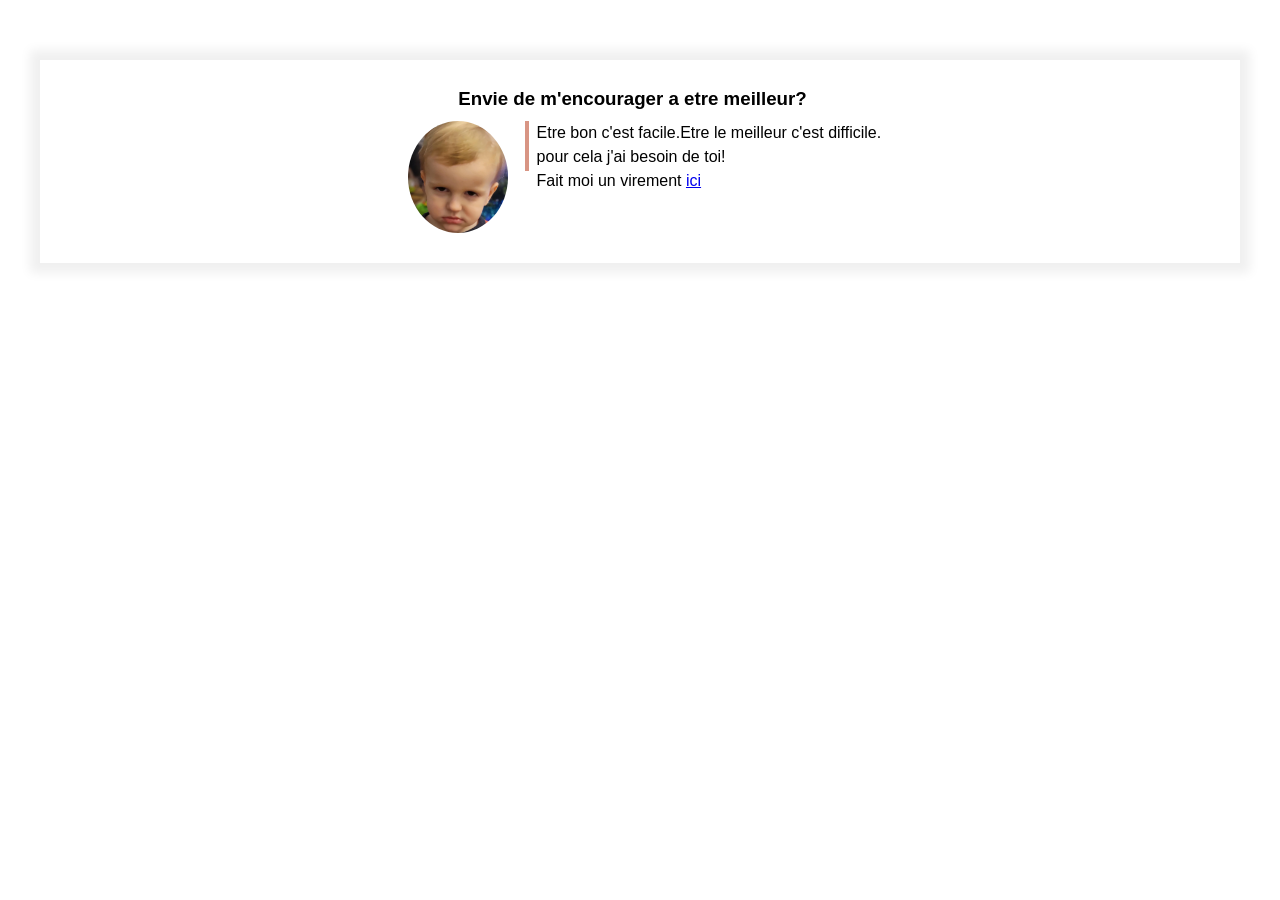
<file: contect-frame.html>
<!DOCTYPE html>
<html lang="fr"></html>
<html>
    <head>
        <meta charset="UTF-8">
        <meta name="viewport" content="width=device-width, initial-scale=1.0">
        <link rel="stylesheet" href="pro.css">
    </head>


    <body>
        <div class="section">
            <div class="frame">
                <h3>Envie de m'encourager a etre meilleur?</h3>
                <table class="frame col-portfolio">
                    <tr>
                        <td valign="top" align="right" style="width: 38.5%;"><img src="PHOTO-SITE-ASTRO/profile-iframe.webp">
                        </td>
                        <td style="text-align: left;">
                            <div style="margin-left: 13px;" class="texte-ligne-vertical">
                                Etre bon c'est facile.Etre le meilleur c'est difficile.<br>pour cela j'ai besoin de toi! <br> Fait moi un virement
                                <a href="mailto:oliviertailly@hotmail.com">ici</a>
                            </div>
                        </td>
                        
                    </tr>
                </table>
            </div>
        </div>
    </body>
</file>
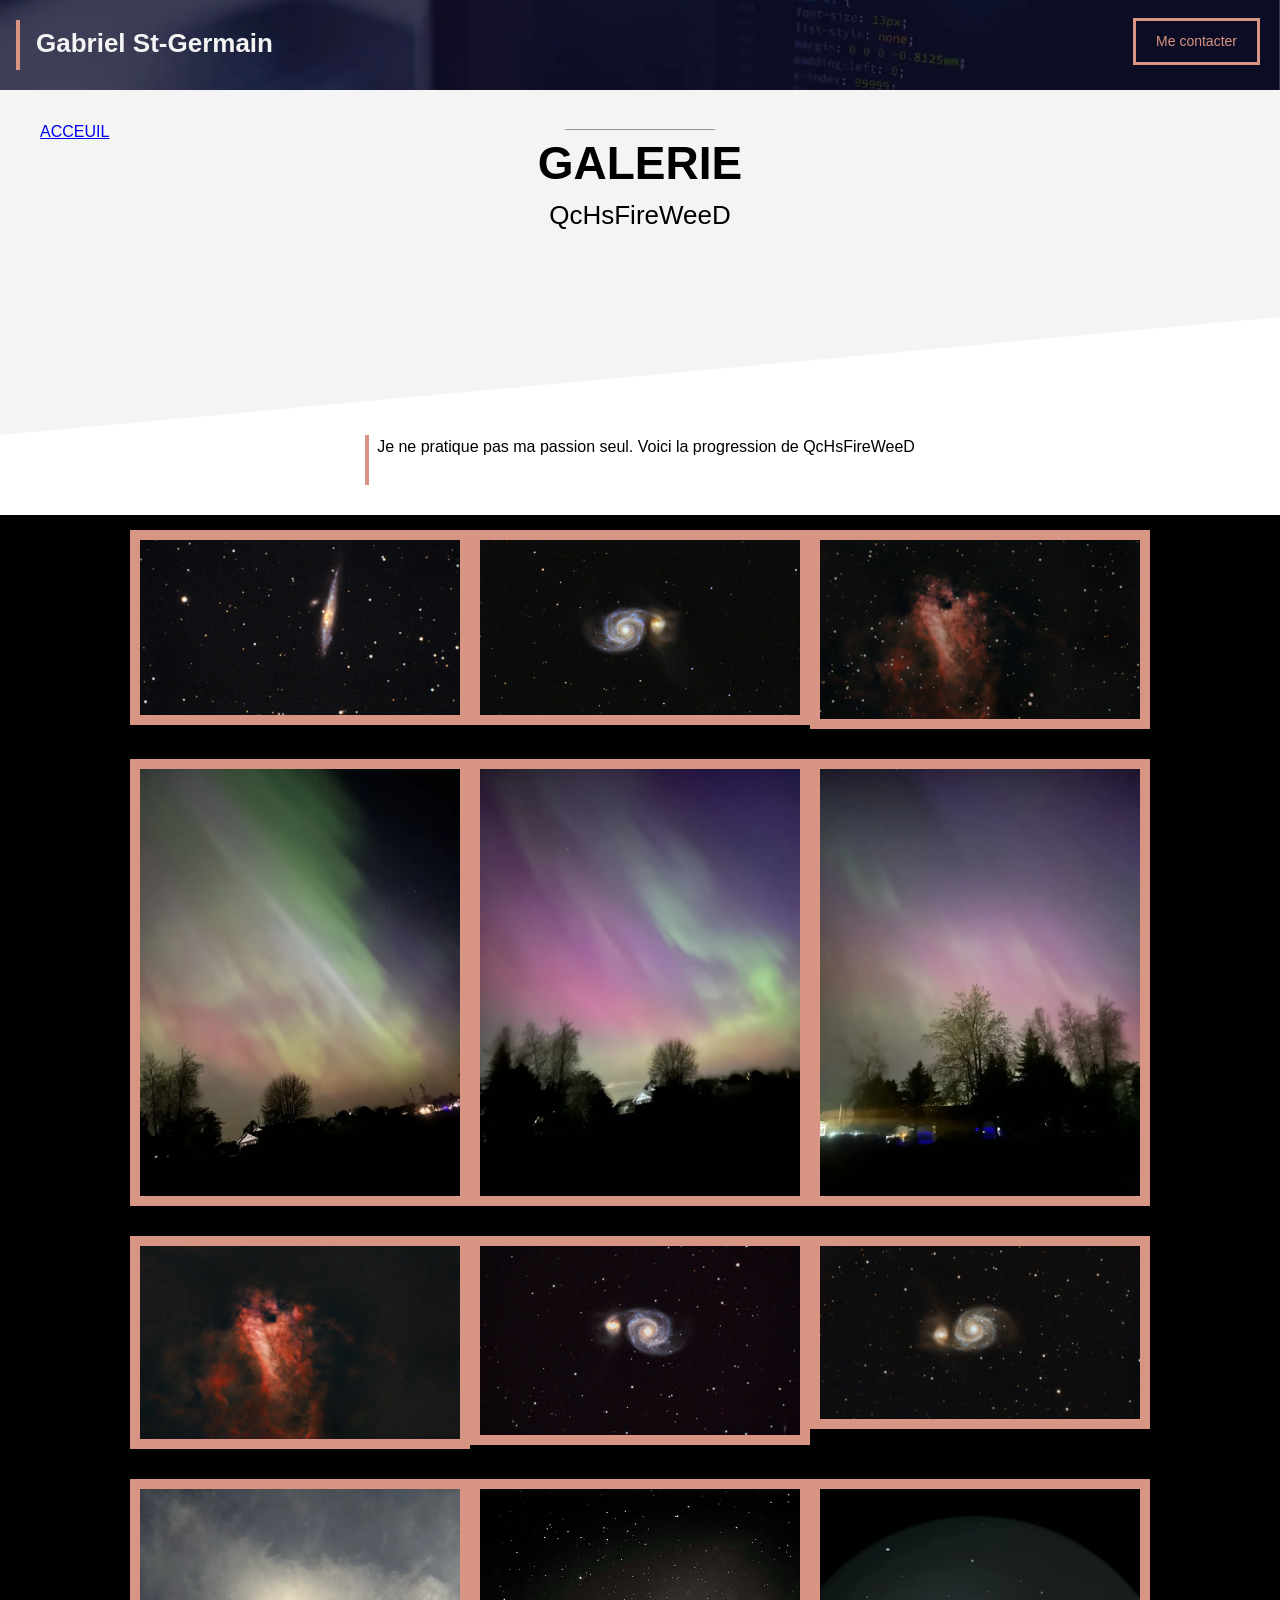
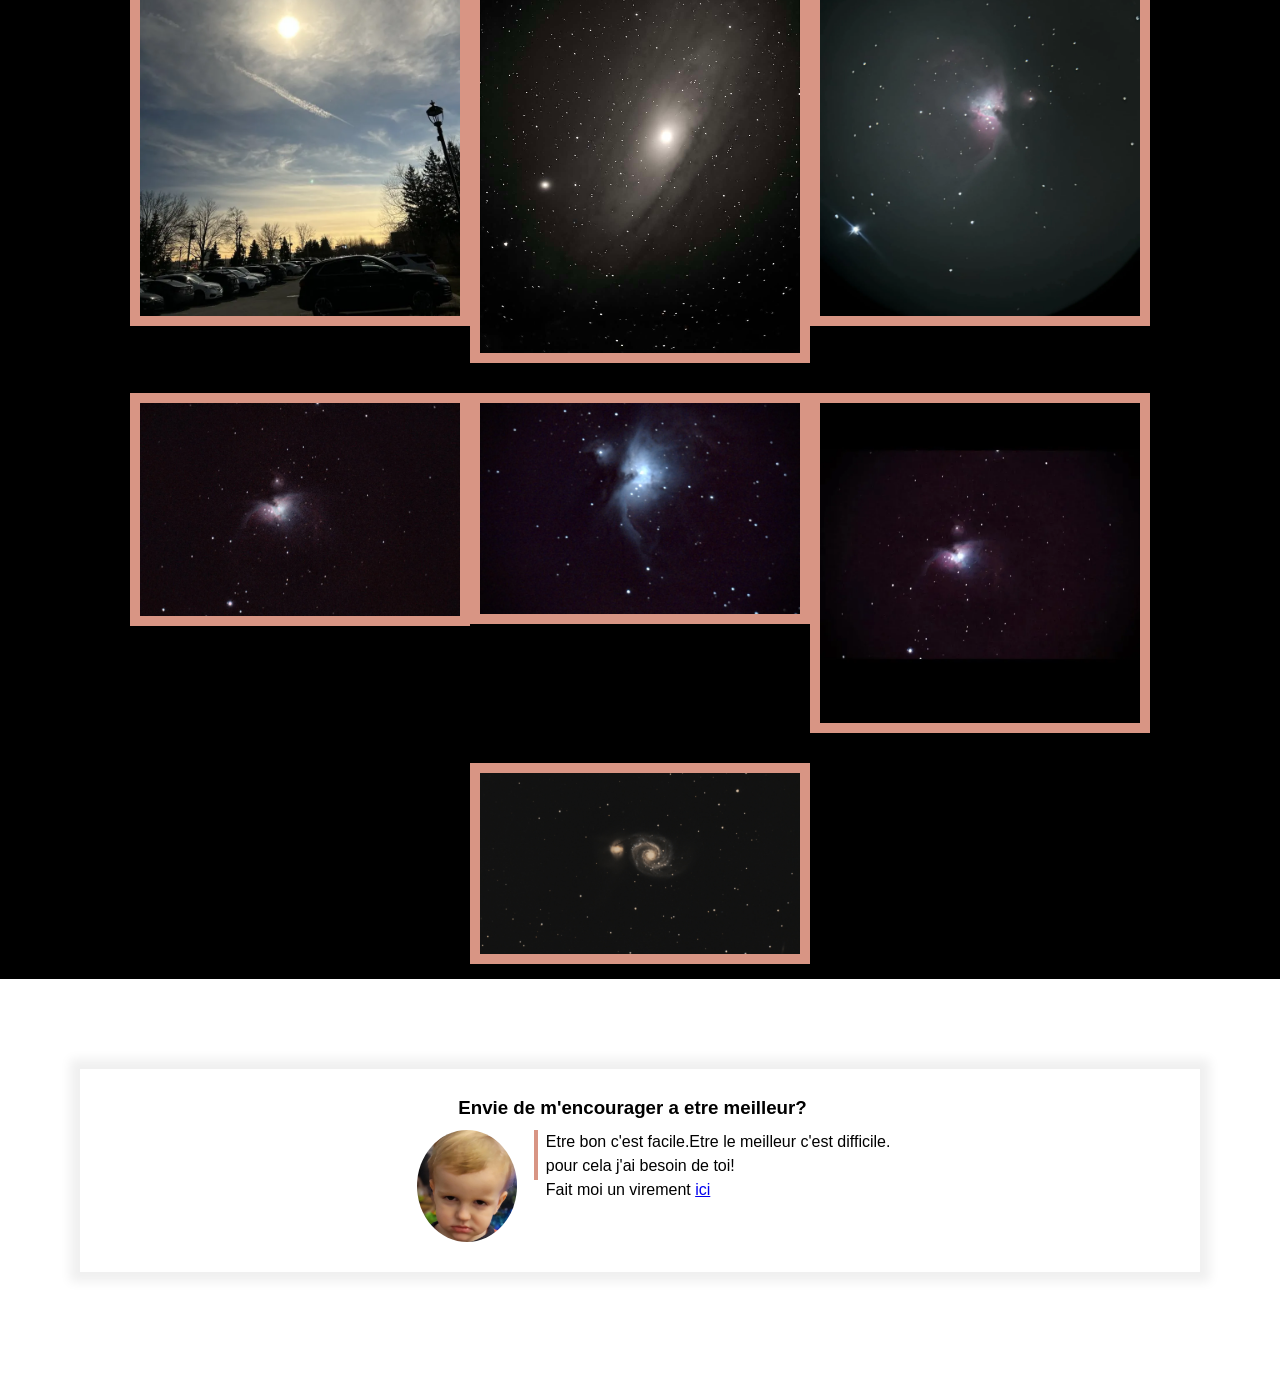
<file: galerie fireweed.html>
<!DOCTYPE html>
<html>
    <head>
        <title>Galerie QcHsFireWeeD</title>
        <meta charset="UTF-8">
        <meta name="viewport" content="width=device-width, initial-scale=1.0">
        <link rel="stylesheet" href="pro.css">
        <link rel="stylesheet" href="lightbox2-2.11.5/dist/css/lightbox.min.css">
        <script src="lightbox2-2.11.5/dist/js/lightbox-plus-jquery.min.js"></script>
    </head>
    <body>





            <!--HEADER-->
        <div class="portfolio-header">
            <div class="texte-ligne-vertical" style="margin-left: 16px; margin-top: 20px;">
                <p>Gabriel St-Germain</p>
            </div>

            <a class="contact-button" style="position: absolute; right: 20px; top: 18px;" href="mailto: hockey6699@icloud.com"> Me contacter</a>
        </div>






            <!-- SECTION GRISE TITRE-->

        <div class="section portfolio section-grise1">
            <a href="index.html">ACCEUIL</a>
            <div class="separateur" style="margin-top: -15px;" ></div>
            <h1>GALERIE</h1>
            <h2>QcHsFireWeeD</h2>
        </div>




            <!--SECTION BLANCHE CONTENUE-->

        <div class="section" style="text-align: center; padding-top: 0px;">
            <div class="texte-ligne-vertical" style="text-align: center; ">
                <p>
                    Je ne pratique pas ma passion seul. Voici la progression de QcHsFireWeeD
                </p>
            </div>
        </div>



        <div id="gab" class="galerie">

            <script>
              fetch('galerie.json')
                .then(response => response.json())
                .then(data => {
                  const galerie = data["gab"];
                  const container = document.getElementById("gab");

                  galerie.forEach(item => {
                    const link = document.createElement("a");
                    link.href = item.src;
                    link.setAttribute("data-lightbox", "fireweed");
                    link.setAttribute("data-title", item.title);

                    const img = document.createElement("img");
                    img.src = item.src;
                    img.alt = item.title;
                    img.loading = "lazy";

                    link.appendChild(img);
                    container.appendChild(link);
                  });
                })
                .catch(error => console.error("Erreur de chargement des images :", error));
            </script>




         </div>
            <!--


            <a href="" data-lightbox="fireweed" data-title=""><img src=""></a>

            <a href="" data-lightbox="fireweed" data-title=""><img src=""></a>


            -->









        <!--FRAME-->

        <div class="section">
            <iframe src="contect-frame.html" scrolling="no"/>
        </div>



        <script src="lightbox2-2.11.5/dist/js/lightbox.js"></script>
    </body>
</html>
</file>
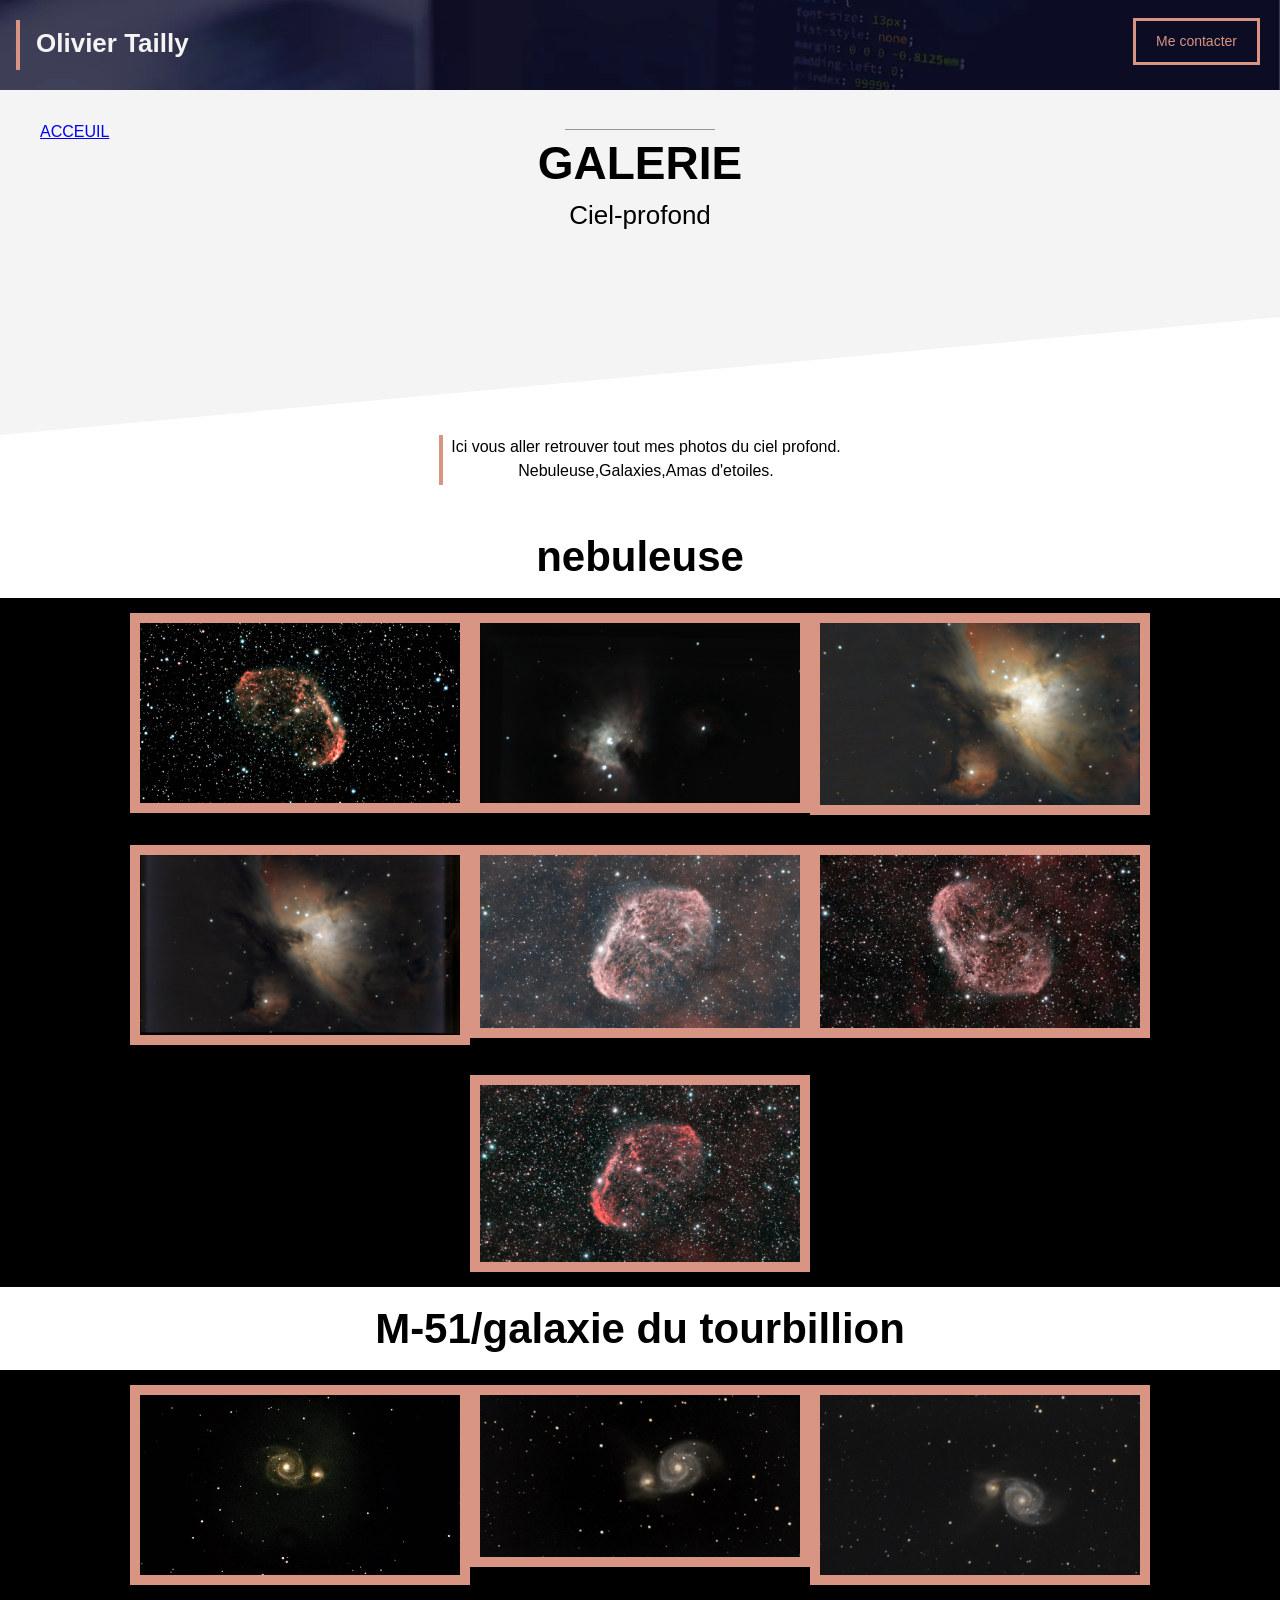
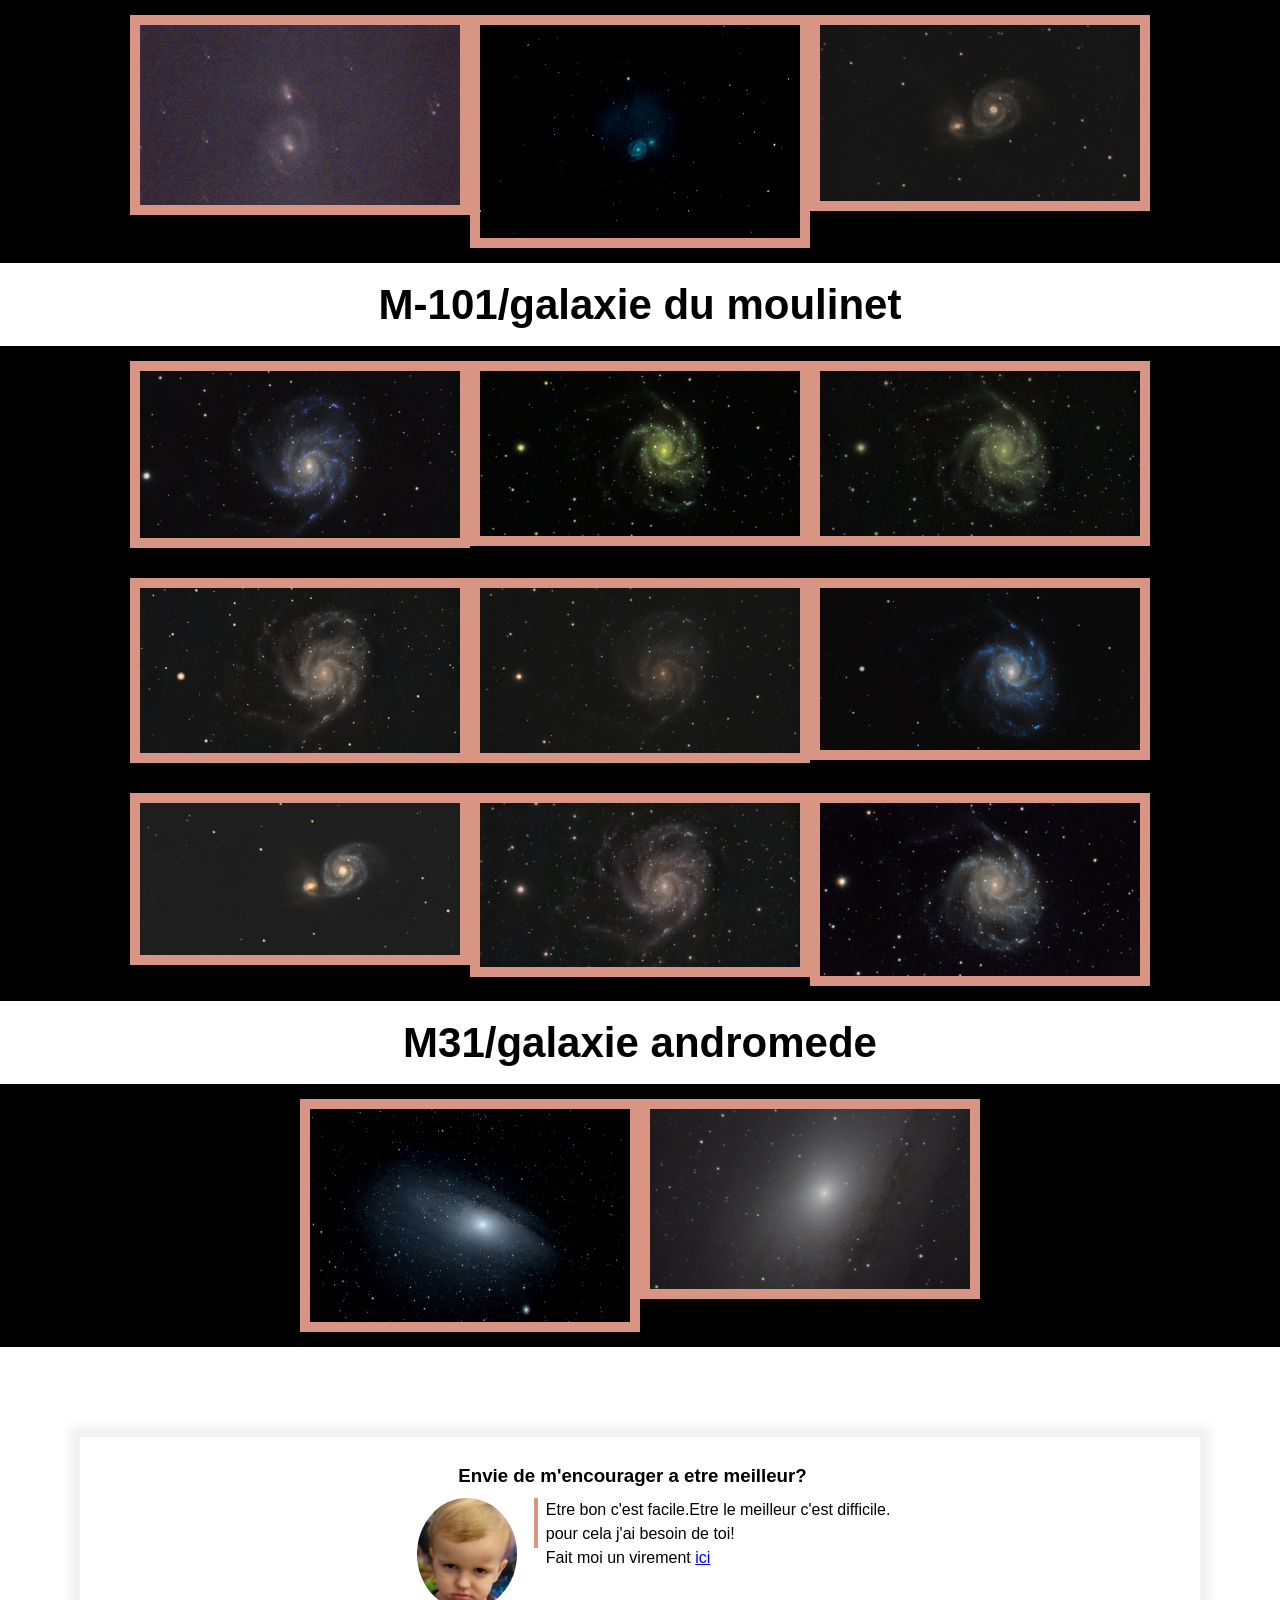
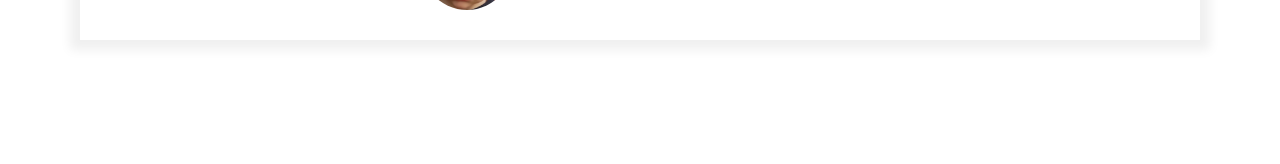
<file: galerie-ciel-profond.html>
<!DOCTYPE html>
<html>
    <head>
        <title>Galerie ciel-profond</title>
        <meta charset="UTF-8">
        <meta name="viewport" content="width=device-width, initial-scale=1.0">
        <link rel="stylesheet" href="pro.css">
        <link rel="stylesheet" href="lightbox2-2.11.5/dist/css/lightbox.min.css">
        <script src="lightbox2-2.11.5/dist/js/lightbox-plus-jquery.min.js"></script>
    </head>
    <body>





            <!--HEADER-->
        <div class="portfolio-header">
            <div class="texte-ligne-vertical" style="margin-left: 16px; margin-top: 20px;">
                <p>Olivier Tailly</p>
            </div>

            <a class="contact-button" style="position: absolute; right: 20px; top: 18px;" href="mailto:oliviertailly@hotmail.com"> Me contacter</a>
        </div>






            <!-- SECTION GRISE TITRE-->

        <div class="section portfolio section-grise1">
            <a href="index.html">ACCEUIL</a>
            <div class="separateur" style="margin-top: -15px;" ></div>
            <h1>GALERIE</h1>
            <h2>Ciel-profond</h2>
        </div>




            <!--SECTION BLANCHE CONTENUE-->

        <div class="section" style="text-align: center; padding-top: 0px;">
            <div class="texte-ligne-vertical" style="text-align: center; ">
                <p>
                    Ici vous aller retrouver tout mes photos du ciel profond. <br> Nebuleuse,Galaxies,Amas d'etoiles.
                </p>
            </div>
        </div>



        <div id="galerie-ciel-profond" class="galerie">
            <h1>nebuleuse</h1>

            <script>
              fetch('galerie.json')
                .then(response => response.json())
                .then(data => {
                  const galerie = data["nebuleuse"];
                  const container = document.getElementById("galerie-ciel-profond");

                  galerie.forEach(item => {
                    const link = document.createElement("a");
                    link.href = item.src;
                    link.setAttribute("data-lightbox", "ciel-profpnd");
                    link.setAttribute("data-title", item.title);

                    const img = document.createElement("img");
                    img.src = item.src;
                    img.alt = item.title;
                    img.loading = "lazy";

                    link.appendChild(img);
                    container.appendChild(link);
                  });
                })
                .catch(error => console.error("Erreur de chargement des images :", error));
            </script>



        </div>

                <div id="galerie-m51" class="galerie">
            <h1>M-51/galaxie du tourbillion</h1>

            <script>
              fetch('galerie.json')
                .then(response => response.json())
                .then(data => {
                  const galerie = data["galaxie du tourbillion"];
                  const container = document.getElementById("galerie-m51");

                  galerie.forEach(item => {
                    const link = document.createElement("a");
                    link.href = item.src;
                    link.setAttribute("data-lightbox", "ciel-profpnd");
                    link.setAttribute("data-title", item.title);

                    const img = document.createElement("img");
                    img.src = item.src;
                    img.alt = item.title;
                    img.loading = "lazy";

                    link.appendChild(img);
                    container.appendChild(link);
                  });
                })
                .catch(error => console.error("Erreur de chargement des images :", error));
            </script>
        </div>  

        <div id="m 101" class="galerie">
                    <h1>M-101/galaxie du moulinet</h1>

                    <script>
                    fetch('galerie.json')
                        .then(response => response.json())
                        .then(data => {
                        const galerie = data["m 101"];
                        const container = document.getElementById("m 101");

                        galerie.forEach(item => {
                            const link = document.createElement("a");
                            link.href = item.src;
                            link.setAttribute("data-lightbox", "ciel-profpnd");
                            link.setAttribute("data-title", item.title);

                            const img = document.createElement("img");
                            img.src = item.src;
                            img.alt = item.title;
                            img.loading = "lazy";

                            link.appendChild(img);
                            container.appendChild(link);
                        });
                        })
                        .catch(error => console.error("Erreur de chargement des images :", error));
                    </script>


        

        </div>

                <div id="andromede" class="galerie">
            <h1>M31/galaxie andromede</h1>

            <script>
              fetch('galerie.json')
                .then(response => response.json())
                .then(data => {
                  const galerie = data["andromede"];
                  const container = document.getElementById("andromede");

                  galerie.forEach(item => {
                    const link = document.createElement("a");
                    link.href = item.src;
                    link.setAttribute("data-lightbox", "ciel-profpnd");
                    link.setAttribute("data-title", item.title);

                    const img = document.createElement("img");
                    img.src = item.src;
                    img.alt = item.title;
                    img.loading = "lazy";

                    link.appendChild(img);
                    container.appendChild(link);
                  });
                })
                .catch(error => console.error("Erreur de chargement des images :", error));
            </script>



        </div>

        <!--FRAME-->

        <div class="section">
            <iframe src="contect-frame.html" scrolling="no"/>
        </div>



        <script src="lightbox2-2.11.5/dist/js/lightbox.js"></script>
    </body>
</html>
</file>
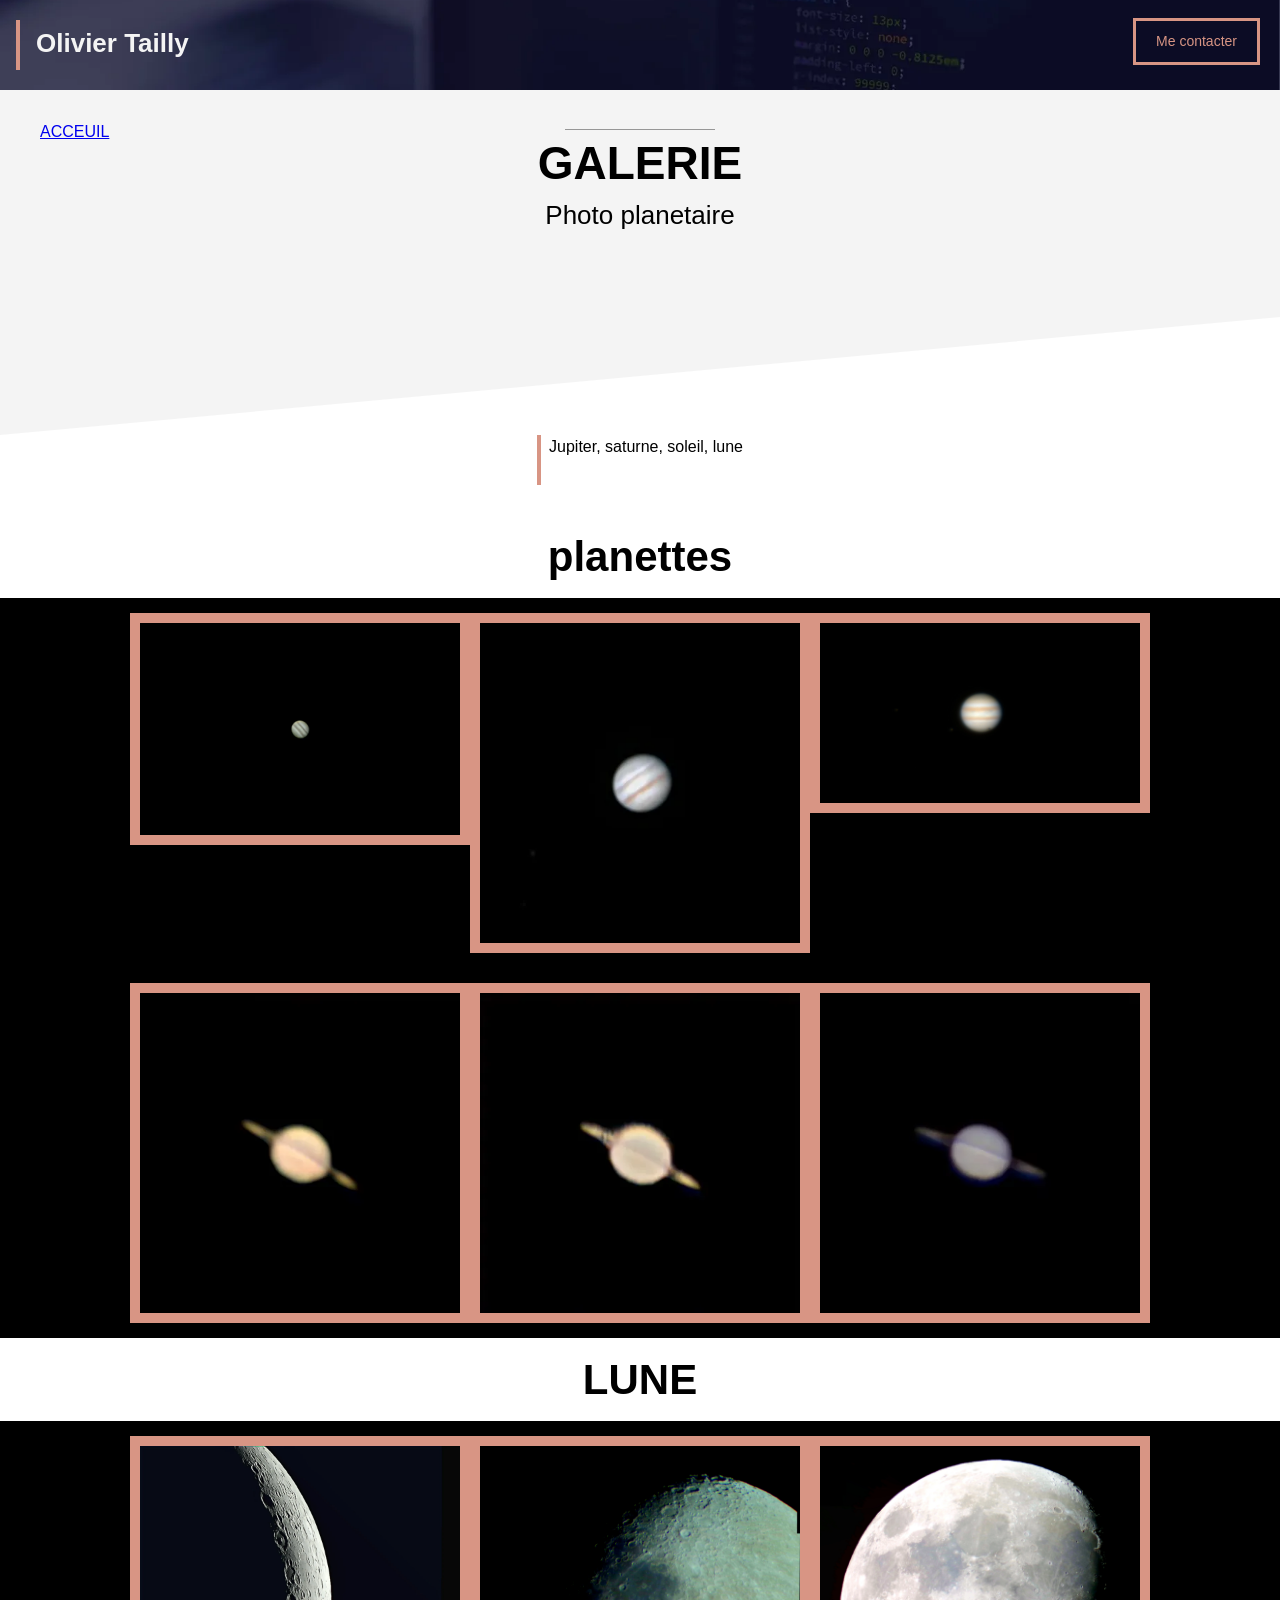
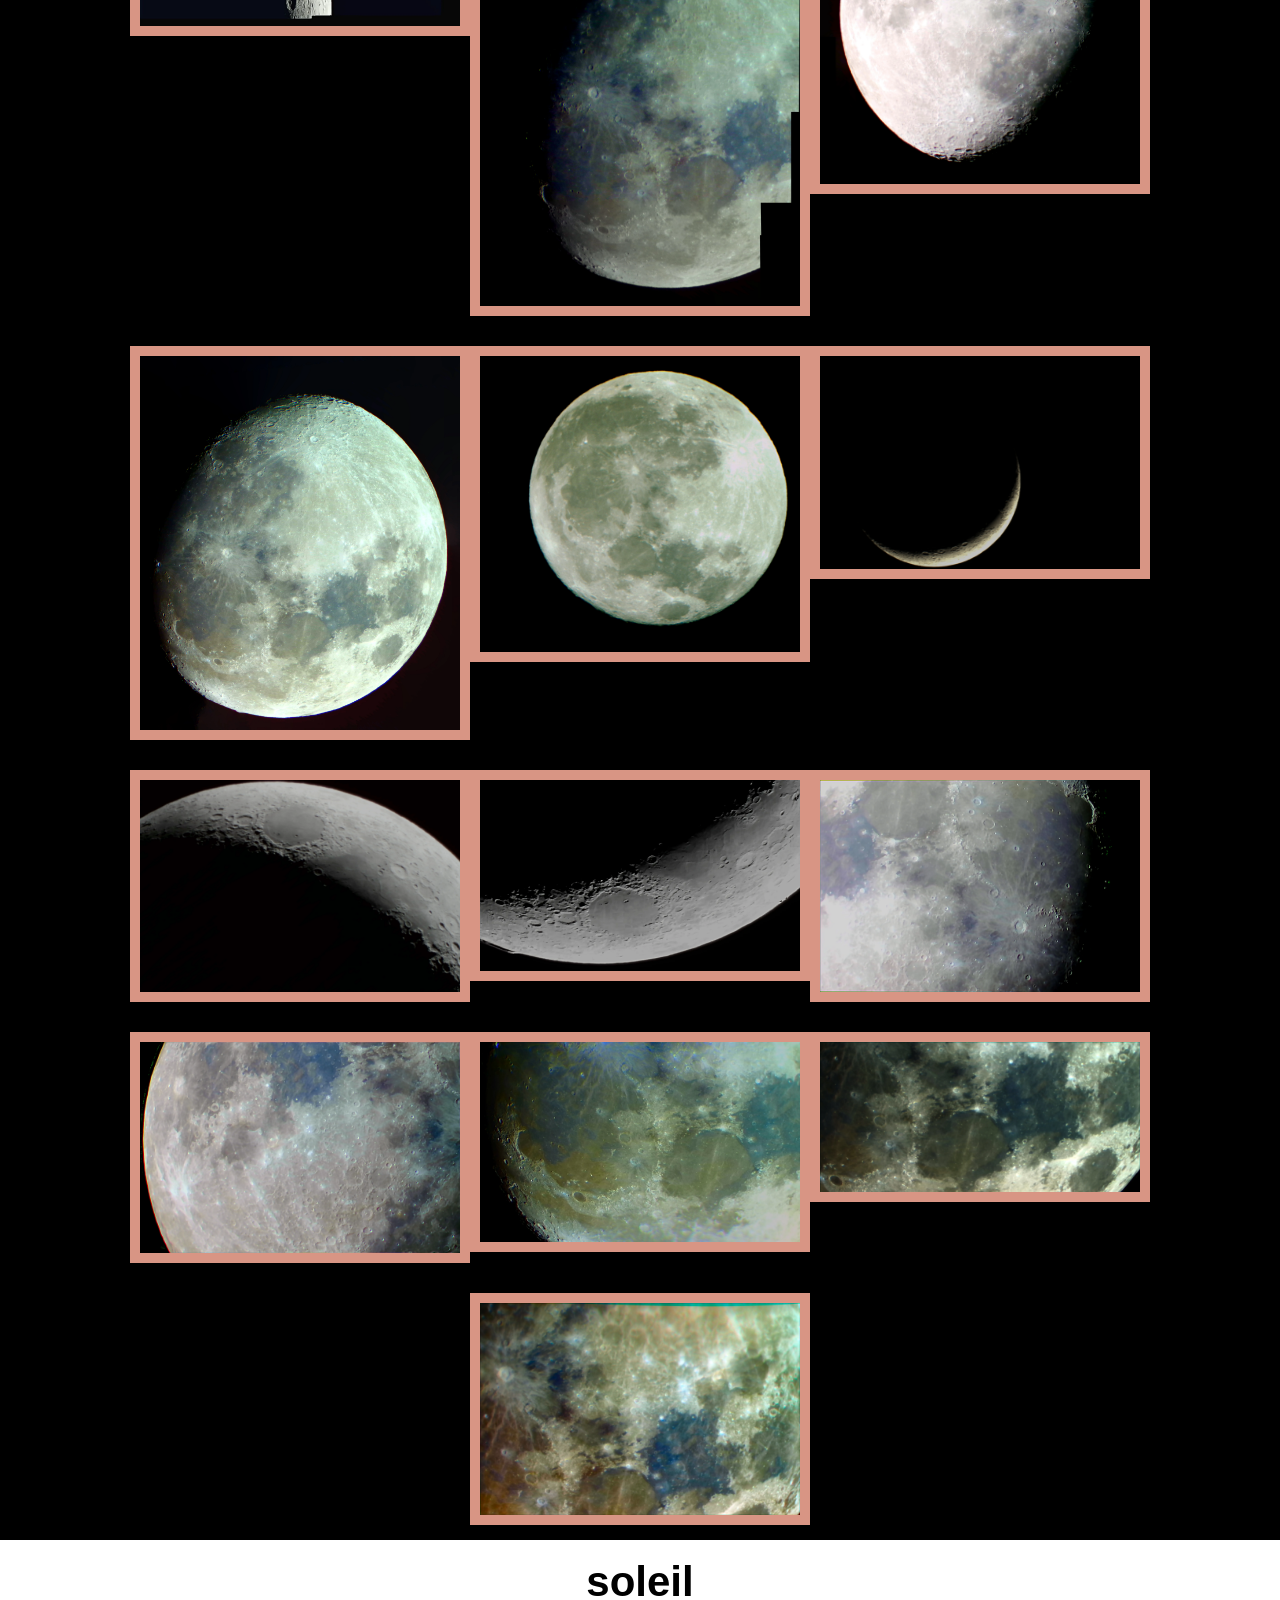
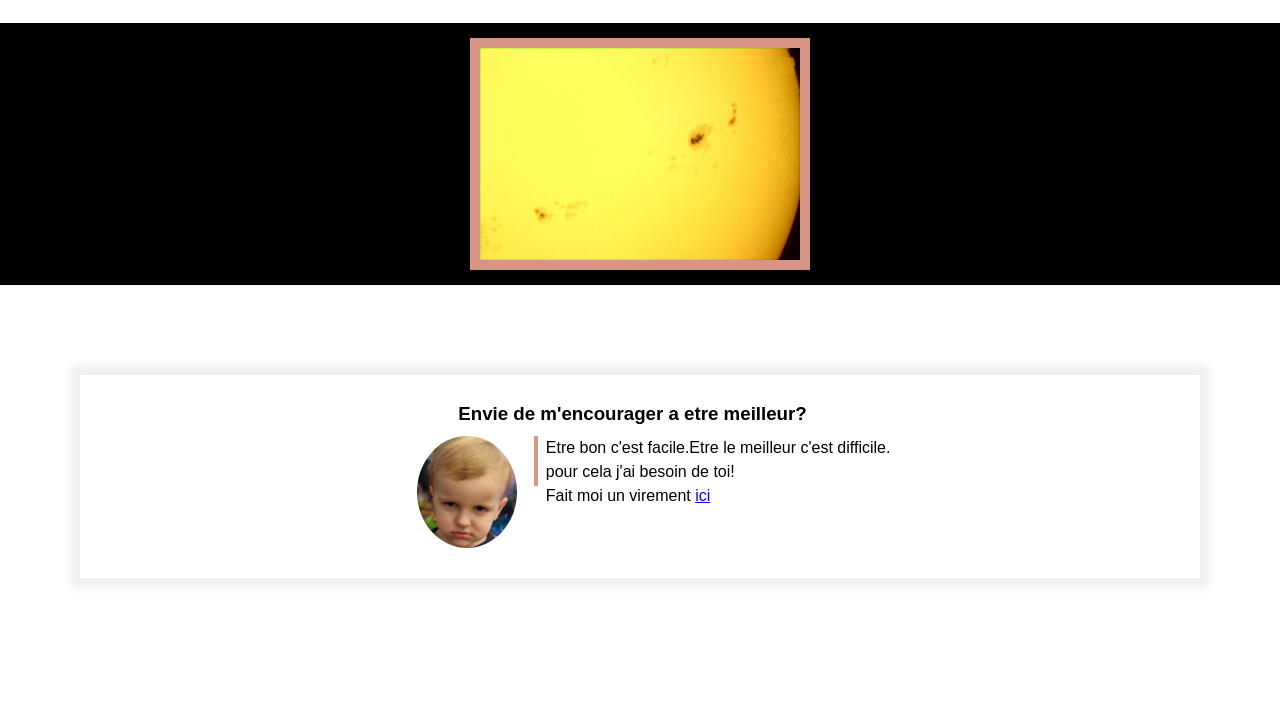
<file: galerie-planetaire.html>
<!DOCTYPE html>
<html>
    <head>
        <title>Galerie planetaire</title>
        <meta charset="UTF-8">
        <meta name="viewport" content="width=device-width, initial-scale=1.0">
        <link rel="stylesheet" href="pro.css">
        <link rel="stylesheet" href="lightbox2-2.11.5/dist/css/lightbox.min.css">
        <script src="lightbox2-2.11.5/dist/js/lightbox-plus-jquery.min.js"></script>
    </head>
    <body>





            <!--HEADER-->
        <div class="portfolio-header">
            <div class="texte-ligne-vertical" style="margin-left: 16px; margin-top: 20px;">
                <p>Olivier Tailly</p>
            </div>

            <a class="contact-button" style="position: absolute; right: 20px; top: 18px;" href="mailto:oliviertailly@hotmail.com"> Me contacter</a>
        </div>






            <!-- SECTION GRISE TITRE-->

        <div class="section portfolio section-grise1">
            <a href="index.html">ACCEUIL</a>
            <div class="separateur" style="margin-top: -15px;" ></div>
            <h1>GALERIE</h1>
            <h2> Photo planetaire</h2>
        </div>




            <!--SECTION BLANCHE CONTENUE-->

        <div class="section" style="text-align: center; padding-top: 0px;">
            <div class="texte-ligne-vertical" style="text-align: center; ">
                <p>
                    Jupiter, saturne, soleil, lune
                </p>
            </div>
        </div>



        <div id="planette" class="galerie">
            <h1>planettes</h1>

            <script>
              fetch('galerie.json')
                .then(response => response.json())
                .then(data => {
                  const galerie = data["PLANETES"];
                  const container = document.getElementById("planette");

                  galerie.forEach(item => {
                    const link = document.createElement("a");
                    link.href = item.src;
                    link.setAttribute("data-lightbox", "planetaire");
                    link.setAttribute("data-title", item.title);

                    const img = document.createElement("img");
                    img.src = item.src;
                    img.alt = item.title;
                    img.loading = "lazy";

                    link.appendChild(img);
                    container.appendChild(link);
                  });
                })
                .catch(error => console.error("Erreur de chargement des images :", error));
            </script>
        </div>

        <div id="lune" class="galerie">
            <h1>LUNE</h1>
            <script>
              fetch('galerie.json')
                .then(response => response.json())
                .then(data => {
                  const galerie = data["LUNE"];
                  const container = document.getElementById("lune");

                  galerie.forEach(item => {
                    const link = document.createElement("a");
                    link.href = item.src;
                    link.setAttribute("data-lightbox", "planetaire");
                    link.setAttribute("data-title", item.title);

                    const img = document.createElement("img");
                    img.src = item.src;
                    img.alt = item.title;
                    img.loading = "lazy";

                    link.appendChild(img);
                    container.appendChild(link);
                  });
                })
                .catch(error => console.error("Erreur de chargement des images :", error));
            </script>
        </div>

        <div id="soleil" class="galerie">
            <h1>soleil</h1>
            <script>
              fetch('galerie.json')
                .then(response => response.json())
                .then(data => {
                  const galerie = data["SOLEIL"];
                  const container = document.getElementById("soleil");

                  galerie.forEach(item => {
                    const link = document.createElement("a");
                    link.href = item.src;
                    link.setAttribute("data-lightbox", "planetaire");
                    link.setAttribute("data-title", item.title);

                    const img = document.createElement("img");
                    img.src = item.src;
                    img.alt = item.title;
                    img.loading = "lazy";

                    link.appendChild(img);
                    container.appendChild(link);
                  });
                })
                .catch(error => console.error("Erreur de chargement des images :", error));
            </script>
        </div>



        <!--FRAME-->

        <div class="section">
            <iframe src="contect-frame.html" scrolling="no"/>
        </div>



        <script src="lightbox2-2.11.5/dist/js/lightbox.js"></script>
    </body>
</html>
</file>
<file: pro.css>
:root{
    --color1: #d89584;
    --color2: #f4f4f4;
    --color3: #979797;
}

body{
    margin: 0;
    font-family: Arial, Helvetica, sans-serif;
    line-height: 1.5;
}

iframe{
    width: 100%;
    border: none;
    height: 350px;
}

div.cover{
    background: url(PHOTO-SITE-ASTRO/overlay.webp) no-repeat center/100% 100% ,url(PHOTO-SITE-ASTRO/cover.webp) no-repeat center/cover;
    height: 400px;
    position: relative;
}

img.cover-profile{
    height: 100px;
    position: relative;
    left: 50%;
    margin-left: -50px;
    margin-top: 50px;
    box-sizing: border-box;
    border-radius: 50%;
}

h1{
    color: white;
    text-align: center;
    font-size: 42px;
    margin-top: 0px;
    margin-bottom: 0;
}

div.cover p{
    color: darkgrey;
    text-align: center;
    margin-top: 0px;
    font-size: 14px;
    
}

div.cover-contact{
    background-color: #ff000080;
    position: absolute;
    top: 15px;
    left: 20px;
    border-left: 4px solid var(--color1);
    padding-left: 8px;
}

div.cover-contact p{
    text-align: left;
    margin-top: 0px;
    margin-bottom: 0px;

}

div.cover-contact p:first-child{
    margin-bottom: 14px;
}

div.cover-contact a{
    color: white;
    font-size: 14px;
    ;
}

div.me-contacter{
    position: absolute;
    left: 50%;
    border: 5px solid var(--color1);
    padding: 10px;
    background-color: #00000080;
    font-size: 16px;
}

a.contact-button{
    color: var(--color1);
    border: 3px solid var(--color1);
    padding: 10px 20px;
    text-decoration: none;
    display: inline-block;
    font-size: 14px;
}

a.contact-button:hover{
    color: white;
    border: 3px solid white;
}

.section{
    padding-left: 40px;
    padding-right: 40px;
    padding-top: 30px;
    padding-bottom: 30px;
    overflow: auto;
}

div.section-grise1{
    background: url(PHOTO-SITE-ASTRO/triangle2white.svg) no-repeat center bottom/100%;
    background-color: var(--color2);
    padding-bottom: 150px;
}

div.separateur{
    background-color: var(--color3);
    height: 1px;
    width: 150px;
    position: relative;
    left: 50%;
    margin-left: -75px;
}

div.section-grise1 p{
    font-family: Arial, Helvetica, sans-serif;
    font-size: 22px;
    color: #656565;
    max-width: 600px;
    margin-left: auto;
    margin-right: auto;
}






div.section-grise2{
    background: url(PHOTO-SITE-ASTRO/triangle1white.svg) no-repeat center top/100%;
    background-color: var(--color2);
    padding-top: 125px;
}

h2{
    text-align: center;
    font-size: 34px;
    margin: 0;
    padding: 50px;

}

.col40{
    width: 40%;
}
.col50{
    width: 50%;
}

.col60{
    width: 60%;
}
.float-right{
    float: right;
}


div.texte-ligne-vertical{
    margin-top: 0;
    border-left: 4px solid var(--color1);
    padding-left: 8px;
    height: 50px;
    display: inline-block;
}

div.texte-ligne-vertical p{
    margin-top: 0;
}

div.barre-vertical{
    width: 4px;
    height: 50px;
    background-color: var(--color1);
    margin-right: 8px;
}

table.col-portfolio{
    width: 47%;
}

div.frame{
    margin-top: 30px;
    margin-bottom: 30px;
    padding: 20px 30px;
    box-shadow: 0px 0px 10px 10px #00000010;
    
}

div.frame img{
    width: 100px;
    box-sizing:
    border-box; border-radius: 50%;
}

div.frame h3{
    font: size 30px;
    text-align: center ;
    margin: 5px 20px 5px 5px;
}

table.frame{
width: 100%;
text-align: center;
}

table.frame td{
    vertical-align: top;
}



/* portfolio */

.portfolio-header{
    height: 90px;
    background: url(PHOTO-SITE-ASTRO/cover-2.webp) no-repeat center/cover;
    position: relative;
    
}

.portfolio-header p{
    color:#f4f4f4;
    font-size: 26px;
    font-weight: bold;
    padding-top: 4px;
    padding-left: 8px;
}


.portfolio h1{
    color: black;
    font-size: 46px;
    line-height: 1;
    padding-top: 10px;
}

.portfolio h2{
    font-size: 26px;
    font-weight: normal;
    padding-top: 10px;
    margin-bottom: 0px;
}

div.galerie{
    width: 100%;
    display: inline-block;
    text-align: center;
    background-color: rgb(0, 0, 0);
}


div.galerie img{
    width: 25%;
    padding: 10px;
    margin: 15px 0px;
    vertical-align: top;
    transform: .1s;
    background-color: #d89584;
}

div.galerie video{
    width: 25%;
    padding: 10px;
    margin: 15px 0px;
    vertical-align: top;
    background-color: #d89584;
}


.galerie h1{
    color: black;
    background-color: white;
    margin: 0px;
    padding: 10px;
}

.galerie img:hover{
    -ms-transform: scale(1.5);
    -webkit-transform: scale(1.5);
    transform: scale(1.5);
}

.gal-prin1{
    display: inline-block;
    width: 45%;
}
.gal-prin2{
    width: 45%;
    float: right;
}

.gal-prin2 img{
    width: 70%;
}



@media only screen and (max-width: 767px) {

    img.cover-profile{
        height: 90px;
        margin-top: 75px;
    }
    
    h1{
        font-size: 38px;
        margin-top: 6px;
        margin-bottom: 0;
    }
    
    div.cover p{
        margin-top: 2px;
        font-size: 13px;
        
    }
    
    .section{
        padding-left: 20px;
        padding-right: 20px;
    }
    
    div.section-grise1{
        padding-bottom: 40px;
    }
  

    h2{
        font-size: 30px;
    }

    .col40{
        width: 100%;
    }
    
    .col60{
        width: 100%;
    }

    table.col-portfolio{
        width: 100%;
        margin-bottom: 20px;
    }

    .gal-prin{
        display: block;
        width: 100%;
    }

    div.frame{
        margin: 0;
        padding: 0;
    }

    div.frame img{
        width: 70px;
    }

    iframe{
        height: 350px;
    }

    .portfolio-header p{
        font-size: 20px;
        padding-left: 0px;
    }

    a.contact-button{
        padding: 7px 15px;
        font-size: 12px;
        margin-top: 5px;
    }

    div.galerie{
        width: 90%;
    }
    
    div.galerie img{
        width: 90%;
        display: inline;
        margin-left: 25px
    }

    .gal-prin2 img{
        width: 100%;
    }
    
    div.galerie video{
        width: 75%;
        padding: 10px;
        margin: 15px 0px;
        vertical-align: top;
    }



    
}
</file>
